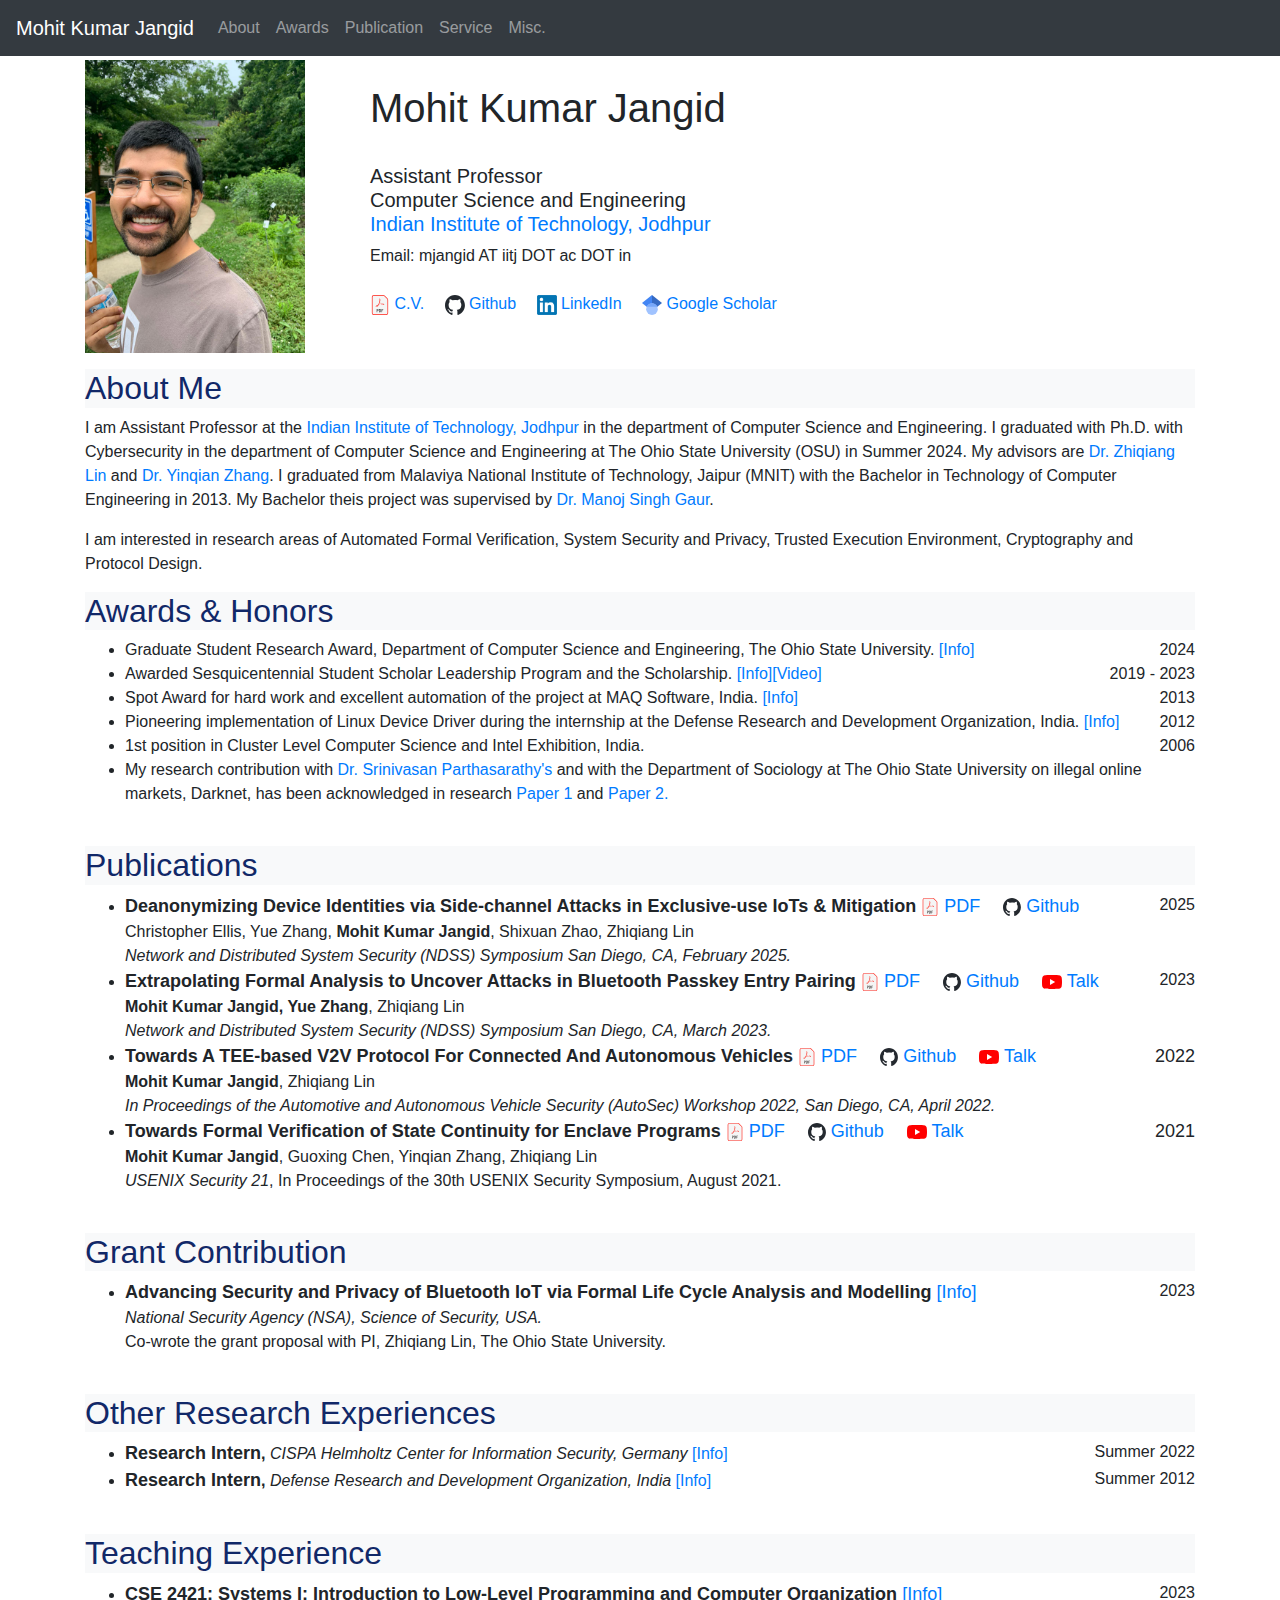
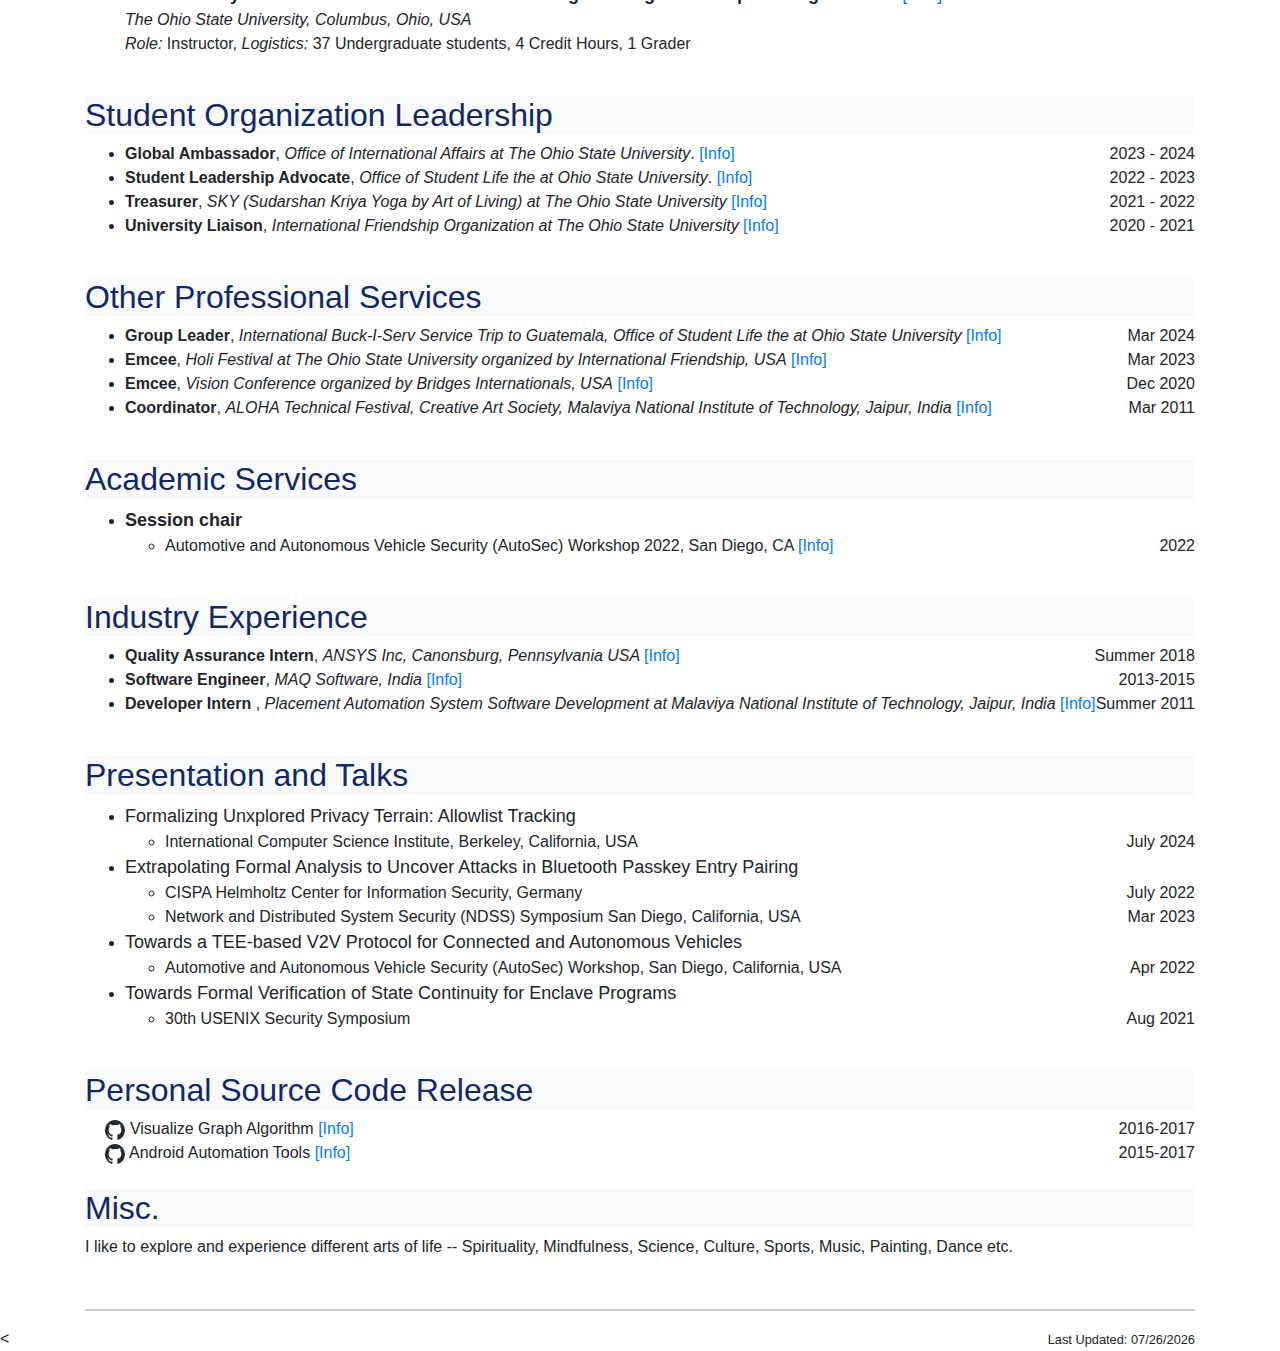
<file: index.html>
<!doctype html>
<html lang="en">
<head>
    <!-- Global site tag (gtag.js) - Google Analytics -->
    <script async src="https://www.googletagmanager.com/gtag/js?id=UA-136700422-1"></script>
    <script>
      window.dataLayer = window.dataLayer || [];
      function gtag(){dataLayer.push(arguments);}
      gtag('js', new Date());

      gtag('config', 'UA-136700422-1');
  </script>


  <meta name="viewport" content="width=device-width, initial-scale=1">
  <!-- Latest compiled and minified CSS -->
  <link rel="stylesheet" href="css/bootstrap.min.css">
  <link href="https://fonts.googleapis.com/css?family=Roboto+Mono|Asap|Signika+Negative" rel="stylesheet">
  <link rel="stylesheet" type="text/css" href="css/style.css" />
  <script src="js/jquery.min.js"></script>
  <script src="js/popper.min.js"></script>
  <script src="js/bootstrap.min.js"></script>
  <meta http-equiv="content-type" content="text/html; charset=UTF-8">
  <title>Mohit Kumar Jangid - Ohio State University</title>

</head>
<body>
    <nav class="navbar navbar-expand-sm bg-dark navbar-dark fixed-top">
      <a class="navbar-brand" href="#">Mohit Kumar Jangid</a>
      <button class="navbar-toggler" type="button" data-toggle="collapse" data-target="#collapsibleNavbar">
        <span class="navbar-toggler-icon"></span>
    </button>
    <div class="collapse navbar-collapse" id="collapsibleNavbar">
        <ul class="navbar-nav">
          <li class="nav-item">
            <a class="nav-link" href="#about">About</a>
        </li>
              <!-- <li class="nav-item">
                <a class="nav-link" href="#news">News</a>
            </li> -->
            <li class="nav-item">
                <a class="nav-link" href="#awards">Awards</a>
            </li>
            <li class="nav-item">
                <a class="nav-link" href="#pub">Publication</a>
            </li>
            <li class="nav-item">
                <a class="nav-link" href="#service">Service</a>
            </li>
              <!-- <li class="nav-item">
                <a class="nav-link" href="#work">Work</a>
            </li>  -->
            <li class="nav-item">
                <a class="nav-link" href="#misc">Misc.</a>
            </li>
        </ul>
    </div>
</nav>
<div class="container" id="wrapper">

    <div id="intro" class="row">
        <div id="photo" class="col-sm-3">
            <a href="media/photo.jpg">
                <img src="media/photo.jpg" class="img-rounded" alt="Photo" width=220>
            </a>
        </div>
        <div class="col-sm-4">
            <br>
            <h1 id="name">
                Mohit Kumar Jangid
            </h1>
            <br>
            <h5>
                Assistant Professor <br>
                <!-- SecLab<br> -->
                Computer Science and Engineering <br>
                <a href="https://iitj.ac.in/" target="_blank">Indian Institute of Technology, Jodhpur </a>
            </h5>

            <div id="contact">
                <p>
                    Email: mjangid AT iitj DOT ac DOT in

                    <br>
                    <br>
                    <img src="media/PDF_file_icon.svg" width="20" height="20"><a href="media/CV_Mohit.pdf" target="_blank"> C.V.</a>
                    <!-- <object data="media/github-mark.png" width="7%" height="7%"> </object -->



                    &emsp;<a href="https://github.com/mohitWrangler" target="_blank"><img src="media/github-mark.svg" width="20" height="20"> Github</a>
                    &emsp;<a href="https://www.linkedin.com/in/mohitwrangler/" target="_blank"><img src="media/LinkedIn_logo.png" width="20" height="20"> LinkedIn</a>
                    &emsp;<a href="https://scholar.google.com/citations?user=ClZ_3EQAAAAJ&hl=en" target="_blank"><img src="media/Google_Scholar_logo.svg" width="20" height="20"> Google Scholar</a>
                </p>
            </div>
        </div>

    </div>
    <p></p>

    <div id="content">
        <div>
            <span class="anchor" id="about"></span>
            <h2 class="bg-light h2color">About Me</h2>

            <p> I am Assistant Professor at the <a href="https://iitj.ac.in/" target="_blank">Indian Institute of Technology, Jodhpur</a> in the department of Computer Science and Engineering.  I graduated with Ph.D. with Cybersecurity in the department of Computer Science and Engineering at The Ohio State University (OSU) in Summer 2024. My advisors are <a href="https://zhiqlin.github.io/" target="_blank">Dr. Zhiqiang Lin </a> and <a href="https://yinqian.org" target="_blank">Dr. Yinqian Zhang</a>. I graduated from Malaviya National Institute of Technology, Jaipur (MNIT) with the Bachelor in Technology of Computer Engineering in 2013. My Bachelor theis project was supervised by <a href="https://www.iitjammu.ac.in/director" target="_blank">Dr. Manoj Singh Gaur</a>.
            </p>

            <p>
                I am interested in research areas of Automated Formal Verification, System Security and Privacy, Trusted Execution Environment, Cryptography and Protocol Design.
            </p>

        </div>



        <div>
            <span class="anchor" id="awards"></span>
            <h2 class="bg-light h2color">Awards & Honors</h2>
            <ul>
                <li>Graduate Student Research Award, Department of Computer Science and Engineering, The Ohio State University. <a href="https://cse.osu.edu/news/2024/04/28th-annual-cse-department-awards-reception" target="_blank">[Info]</a></i> <span style="float:right"> 2024</span></li>

                <li>Awarded Sesquicentennial Student Scholar Leadership Program and the Scholarship. <a href="https://news.osu.edu/150-students-awarded-scholarships-to-honor-ohio-state-sesquicentennial/" target="_blank">[Info]</a><a href="https://www.youtube.com/watch?v=4c1gkqBcKwQ&ab_channel=TheOhioStateUniversity " target="_blank">[Video]</a></i> <span style="float:right">2019 - 2023</span></li>

                <li>Spot Award for hard work and excellent automation of the project at MAQ Software, India. <a href="https://maqsoftware.com/" target="_blank">[Info]</a></i> <span style="float:right">2013</span></li>

                <li>Pioneering implementation of Linux Device Driver during the internship at the Defense Research and Development Organization, India. <a href="https://www.drdo.gov.in/drdo" target="_blank">[Info]</a></i> <span style="float:right">2012</span></li>

                <li>1st position in Cluster Level Computer Science and Intel Exhibition, India. <span style="float:right">2006</span></li>



                <li>My research contribution with <a href="http://web.cse.ohio-state.edu/~parthasarathy.2/" target="_blank">Dr. Srinivasan Parthasarathy's </a> and with the Department of Sociology at The Ohio State University on illegal online markets, Darknet, has been acknowledged in research <a href="https://academic.oup.com/ser/advance-article/doi/10.1093/ser/mwab027/6322935" target="_blank">Paper 1</a> and <a href="https://www.journals.uchicago.edu/doi/abs/10.1086/718197" target="_blank">Paper 2.</a></i> <span style="float:right"></span></li>


            </ul>
        </div>
</br>
        <div>
            <span class="anchor" id="pub"></span>
            <h2 class="bg-light  h2color">Publications</h2>
            <ul>

             <li>
                    <font size="4"><b> Deanonymizing Device Identities via Side-channel Attacks in Exclusive-use IoTs & Mitigation</b>
                        <a class="text-important" href="media/NDSS25-IDBleed.pdf" target="_blank"><img src="media/PDF_file_icon.svg" width="18" height="18"> PDF&emsp;</a>
                        <a class="text-important" href="https://github.com/OSUSecLab/AnonymizationLayer" target="_blank"><img src="media/github-mark.svg" width="18" height="18"> Github&emsp;</a>

                    </font><span style="float:right"> 2025</span>
                    <br>Christopher Ellis, Yue Zhang, <b>Mohit Kumar Jangid</b>, Shixuan Zhao, Zhiqiang Lin
                    <br><i>Network and Distributed System Security (NDSS) Symposium San Diego, CA, February 2025.</a></i>
                </li>

                <li>
                    <font size="4"><b> Extrapolating Formal Analysis to Uncover Attacks in Bluetooth Passkey Entry Pairing</b>
                        <a class="text-important" href="media/BTFormal.pdf" target="_blank"><img src="media/PDF_file_icon.svg" width="18" height="18"> PDF&emsp;</a>
                        <a class="text-important" href="https://github.com/OSUSecLab/bluetooth-pairing-formal-verification" target="_blank"><img src="media/github-mark.svg" width="18" height="18"> Github&emsp;</a>
                        <a class="text-important" href="https://www.youtube.com/watch?app=desktop&v=6Av_xKkOu6g&ab_channel=NDSSSymposium" target="_blank"><img src="media/youtube.svg" width="20" height="20"> Talk&emsp;</a>
                    </font><span style="float:right"> 2023</span>
                    <br><b>Mohit Kumar Jangid, Yue Zhang</b>, Zhiqiang Lin
                    <br><i>Network and Distributed System Security (NDSS) Symposium San Diego, CA, March 2023.</a></i>
                </li>

                <li>
                    <font size="4"><b> Towards A TEE-based V2V Protocol For Connected And Autonomous Vehicles</b>
                        <a class="text-important" href="media/AutoSec2022.pdf" target="_blank"><img src="media/PDF_file_icon.svg" width="18" height="18"> PDF&emsp;</a>
                        <a class="text-important" href="https://github.com/OSUSecLab/v2v-sgx-prelim" target="_blank"><img src="media/github-mark.svg" width="18" height="18"> Github&emsp;</a>
                        <a class="text-important" href="https://www.youtube.com/watch?v=K7hqRty_iBc&ab_channel=NDSSSymposium" target="_blank"><img src="media/youtube.svg" width="20" height="20"> Talk&emsp;</a>
                        <span style="float:right"> 2022</span>
                    </font>
                    <br><b>Mohit Kumar Jangid</b>, Zhiqiang Lin
                    <br><i>In Proceedings of the Automotive and Autonomous Vehicle Security (AutoSec) Workshop 2022, San Diego, CA, April 2022.</a></i>
                </li>

                <li>
                    <font size="4"><b>Towards Formal Verification of State Continuity for Enclave Programs</b>
                        <a class="text-important" href="https://www.usenix.org/system/files/sec21-jangid.pdf" target="_blank"><img src="media/PDF_file_icon.svg" width="18" height="18"> PDF&emsp;</a>
                        <a class="text-important" href="https://github.com/OSUSecLab/SGX-Enclave-Formal-Verification" target="_blank"><img src="media/github-mark.svg" width="18" height="18"> Github&emsp;</a>
                        <a class="text-important" href="https://www.youtube.com/watch?v=YG-KrGRqNwA&ab_channel=USENIX" target="_blank"><img src="media/youtube.svg" width="20" height="20"> Talk&emsp;</a>
                        <span style="float:right"> 2021</span>
                    </font>
                    <br><b>Mohit Kumar Jangid</b>, Guoxing Chen, Yinqian Zhang, Zhiqiang Lin
                    <br><i>USENIX Security 21</i>, In Proceedings of the 30th USENIX Security Symposium, August 2021.
                </li>

                <br>


            </ul>
        </div>

        <div>
            <span class="anchor" id="pub"></span>
            <h2 class="bg-light  h2color">Grant Contribution</h2>
            <ul>

                <li>
                    <font size="4"><b>Advancing Security and Privacy of Bluetooth IoT via Formal Life Cycle Analysis and Modelling</b>
                        <a class="text-important" href="https://www.sos-vo.org/" target="_blank">[Info]</a>
                    </font> <span style="float:right"> 2023</span>
                    <br><i>National Security Agency (NSA), Science of Security, USA.</i>
                    <br>Co-wrote the grant proposal with PI, Zhiqiang Lin, The Ohio State University.
                </li>





            </ul>
        </div>
</br>
        <div>
            <span class="anchor" id="pub"></span>
            <h2 class="bg-light  h2color">Other Research Experiences</h2>
            <ul>


                <li>
                    <font size="4"><b> Research Intern</font>, </b> <i> CISPA Helmholtz Center for Information Security, Germany </i><a href="https://cispa.de/en" target="_blank">[Info]</a> <span style="float:right"> Summer 2022</span>

                    <!-- <ul>
                     <li>Investigated the internal mechanics of the Tamarin-Prover and developed ideas to improve the formal
                        technique.  </li>
                    </ul> -->

                </li>
                <li>
                    <font size="4"><b> Research Intern</font>, </b> <i> Defense Research and Development Organization, India </i> <a href="https://www.drdo.gov.in/drdo" target="_blank">[Info]</a><span style="float:right"> Summer 2012</span>

                    <!-- <ul>
                        <li>Developed Linux device driver and an application program to configure, monitor, and analyze the 4-channel 1553B <br>
                        Military Standard PCI (65569i) card..  </li>
                    </ul> -->

                </li>




            </ul>
        </div>
</br>
        <div>
            <span class="anchor" id="pub"></span>
            <h2 class="bg-light  h2color">Teaching Experience</h2>
            <ul>

                <li>
                    <font size="4"><b>CSE 2421: Systems I: Introduction to Low-Level Programming and Computer Organization</b>
                        <a class="text-important" href="https://physics.osu.edu/courses/cse-2421" target="_blank">[Info]</a>
                    </font> <span style="float:right"> 2023</span>
                    <br><i>The Ohio State University, Columbus, Ohio, USA</i>
                    <br><i>Role:</i> Instructor, <i>Logistics:</i> 37 Undergraduate students, 4 Credit Hours, 1 Grader
                </li>


            </ul>
        </div>
</br>
        <div>
            <span class="anchor" id="service"></span>
            <h2 class="bg-light h2color">Student Organization Leadership</h2>
            <h5>   </h5>
            <ul>


                <li><b>Global Ambassador</b>, <i> Office of International Affairs at The Ohio State University</i>. <a class="text-important" href="https://oia.osu.edu/get-involved/student-leadership-positions/global-ambassadors/" target="_blank">[Info]</a> <span style="float:right">2023 - 2024</span></li>

                <li><b>Student Leadership Advocate</b>, <i> Office of Student Life the at Ohio State University</i>. <a class="text-important" href="https://activities.osu.edu/involvement/leadership_development/sla/" target="_blank">[Info]</a> <span style="float:right">2022 - 2023</span></li>


                <li><b>Treasurer</b>, <i>SKY (Sudarshan Kriya Yoga by Art of Living) at The Ohio State University</i> <a class="text-important" href="https://www.skyosu.org/" target="_blank">[Info]</a><span style="float:right">2021 - 2022</span></li>

                <li><b>University Liaison</b>,  <i>International Friendship Organization at The Ohio State University</i> <a class="text-important" href="https://activities.osu.edu/involvement/student_organizations/find_a_student_org/?i=8cf4262a-9b55-4b30-aa4f-b1620924d645&l=I&c=Columbus&page=2" target="_blank">[Info]</a><span style="float:right">2020 - 2021</span></li>




            </ul>
        </div>

</br>
        <div>
            <span class="anchor" id="service"></span>
            <h2 class="bg-light h2color">Other Professional Services</h2>
            <h5>   </h5>
            <ul>


                <li><b>Group Leader</b>, <i>International Buck-I-Serv Service Trip to Guatemala, Office of Student Life the at Ohio State University</i> <a class="text-important" href="https://lead.osu.edu/community-engagement/buck-i-serv" target="_blank">[Info]</a><span style="float:right">Mar 2024</span></li>

                <li><b>Emcee</b>, <i>Holi Festival at The Ohio State University organized by International Friendship, USA</i> <a class="text-important" href="https://columbus.ifipartners.org/home/" target="_blank">[Info]</a><span style="float:right">Mar 2023</span></li>

                <li><b>Emcee</b>, <i>Vision Conference organized by Bridges Internationals, USA</i> <a class="text-important" href="https://www.visionconf.com/" target="_blank">[Info]</a><span style="float:right">Dec 2020</span></li>

                <li><b>Coordinator</b>,  <i>ALOHA Technical Festival, Creative Art Society, Malaviya National Institute of Technology, Jaipur, India</i> <a class="text-important" href="https://mnit.ac.in/cacs/" target="_blank">[Info]</a><span style="float:right">Mar 2011</span></li>

            </ul>
        </div>
</br>

        <div>
            <span class="anchor" id="pub"></span>
            <h2 class="bg-light  h2color">Academic Services</h2>
            <ul>




                <li>
                    <font size="4"><b> Session chair</b>
                    </font>
                    <ul>
                       <li> Automotive and Autonomous Vehicle Security (AutoSec) Workshop 2022, San Diego, CA <a class="text-important" href="https://www.ndss-symposium.org/ndss-program/autosec-2022/" target="_blank">[Info]</a> <span style="float:right"> 2022</span> </li>
                   </ul>

               </li>

               <!-- <li>
                <font size="4"><b> External Reviewer</b>
                </font>
                <ul>

                    <li> IEEE Symposium on Security and Privacy, <span style="float:right"> 2024, 2019 </span>span> </li>
                    <li> Annual Computer Security Applications Conference (ACSAC), <span style="float:right"> 2024 </span>span> </li>
                    <li> IEEE Transactions on Dependable and Secure Computing, <span style="float:right"> 2023 </span>span> </li>
                    <li> Network and Distributed System Security (NDSS), <span style="float:right"> 2023 </span>span> </li>
                    <li> IEEE Transactions on Intelligent Transportation Systems, <span style="float:right"> 2022 </span>span> </li>
                    <li> European Symposium on Research in Computer Security (ESORICS), <span style="float:right"> 2022 </span>span> </li>
                    <li> Automotive and Autonomous Vehicle Security (AutoSec), <span style="float:right"> 2022 </span>span> </li>
                    <li> Detection of Intrusions and Malware, and Vulnerability Assessment (DIMVA), <span style="float:right"> 2019 </span>span> </li>
                    <li> IEEE/ACM International Conference on Automated Software Engineering, <span style="float:right"> 2019</span>span> </li>
                    <li> ACM Digital Threats: Research and Practice, <span style="float:right"> 2019</span>span> </li>


                </ul>                    -->
            </div>
</br>
             <div>
            <span class="anchor" id="service"></span>
            <h2 class="bg-light h2color">Industry Experience</h2>
            <h5>   </h5>
            <ul>


                <li><b>Quality Assurance Intern</b>, <i>ANSYS Inc, Canonsburg, Pennsylvania USA
</i> <a class="text-important" href="https://www.ansys.com/" target="_blank">[Info]</a><span style="float:right">Summer 2018</span></li>

                <li><b>Software Engineer</b>, <i>MAQ Software, India</i> <a class="text-important" href="https://maqsoftware.com/" target="_blank">[Info]</a><span style="float:right">2013-2015 </span></li>

                  <li><b> Developer Intern </b>, <i> Placement Automation System Software Development at Malaviya National
Institute of Technology, Jaipur, India</i> <a href="https://mnit.ac.in/placement/" target="_blank">[Info]</a><span style="float:right"> Summer 2011</span></li>

            </ul>
        </div>
</br>
            <div>
                <span class="anchor" id="pub"></span>
                <h2 class="bg-light  h2color">Presentation and Talks</h2>
                <ul>


               <li>
                <font size="4">Formalizing Unxplored Privacy Terrain: Allowlist Tracking
                </font>
                <ul>
                   <li> International Computer Science Institute, Berkeley, California, USA <span style="float:right"> July 2024</span> </li>
               </ul></li>


                    <li>
                        <font size="4">Extrapolating Formal Analysis to Uncover Attacks in Bluetooth Passkey Entry Pairing
                        </font>
                        <ul>
                           <li> CISPA Helmholtz Center for Information Security, Germany <span style="float:right">July 2022</span> </li>
                           <li> Network and Distributed System Security (NDSS) Symposium San Diego, California, USA <span style="float:right">Mar 2023</span> </li>
                       </ul>

                   </li>

                   <li>
                    <font size="4">Towards a TEE-based V2V Protocol for Connected and Autonomous Vehicles
                    </font>
                    <ul>
                       <li> Automotive and Autonomous Vehicle Security (AutoSec) Workshop, San Diego, California, USA <span style="float:right">Apr 2022</span> </li>
                   </ul>

               </li>


               <li>
                <font size="4">Towards Formal Verification of State Continuity for Enclave Programs
                </font>
                <ul>
                   <li> 30th USENIX Security Symposium <span style="float:right"> Aug 2021</span> </li>
               </ul></li>



       </div>
</br>
       <div>
        <span class="anchor" id="pub"></span>
        <h2 class="bg-light  h2color">Personal Source Code Release</h2>




                   &ensp;&ensp;    <img src="media/github-mark.svg" width="20" height="20"> Visualize Graph Algorithm <a class="text-important" href="http://github.com/mohitWrangler/visGraphAlgo" target="_blank">[Info]</a> <span style="float:right"> 2016-2017</span>

                   </br>
                       &ensp;&ensp; <img src="media/github-mark.svg" width="20" height="20">  Android Automation Tools <a class="text-important" href="https://github.com/mohitWrangler/androidAutomationTools" target="_blank">[Info]</a> <span style="float:right"> 2015-2017</span>




</div>
</br>



<div>
    <span class="anchor" id="misc"></span>
    <h2 class="bg-light h2color">Misc.</h2>
    I like to explore and experience different arts of life -- Spirituality, Mindfulness, Science, Culture, Sports, Music, Painting, Dance etc.

    <br>
    <p class="bottom"></p>
</div>
<footer>
    <span id="updated" style="float:right"></span>
    <script>
        var d = document.lastModified.split(" ")[0];
        document.getElementById("updated").innerHTML = "<small>Last Updated: " + d + "</small>";
    </script>
</footer>

</div>
</div>
<
</file>
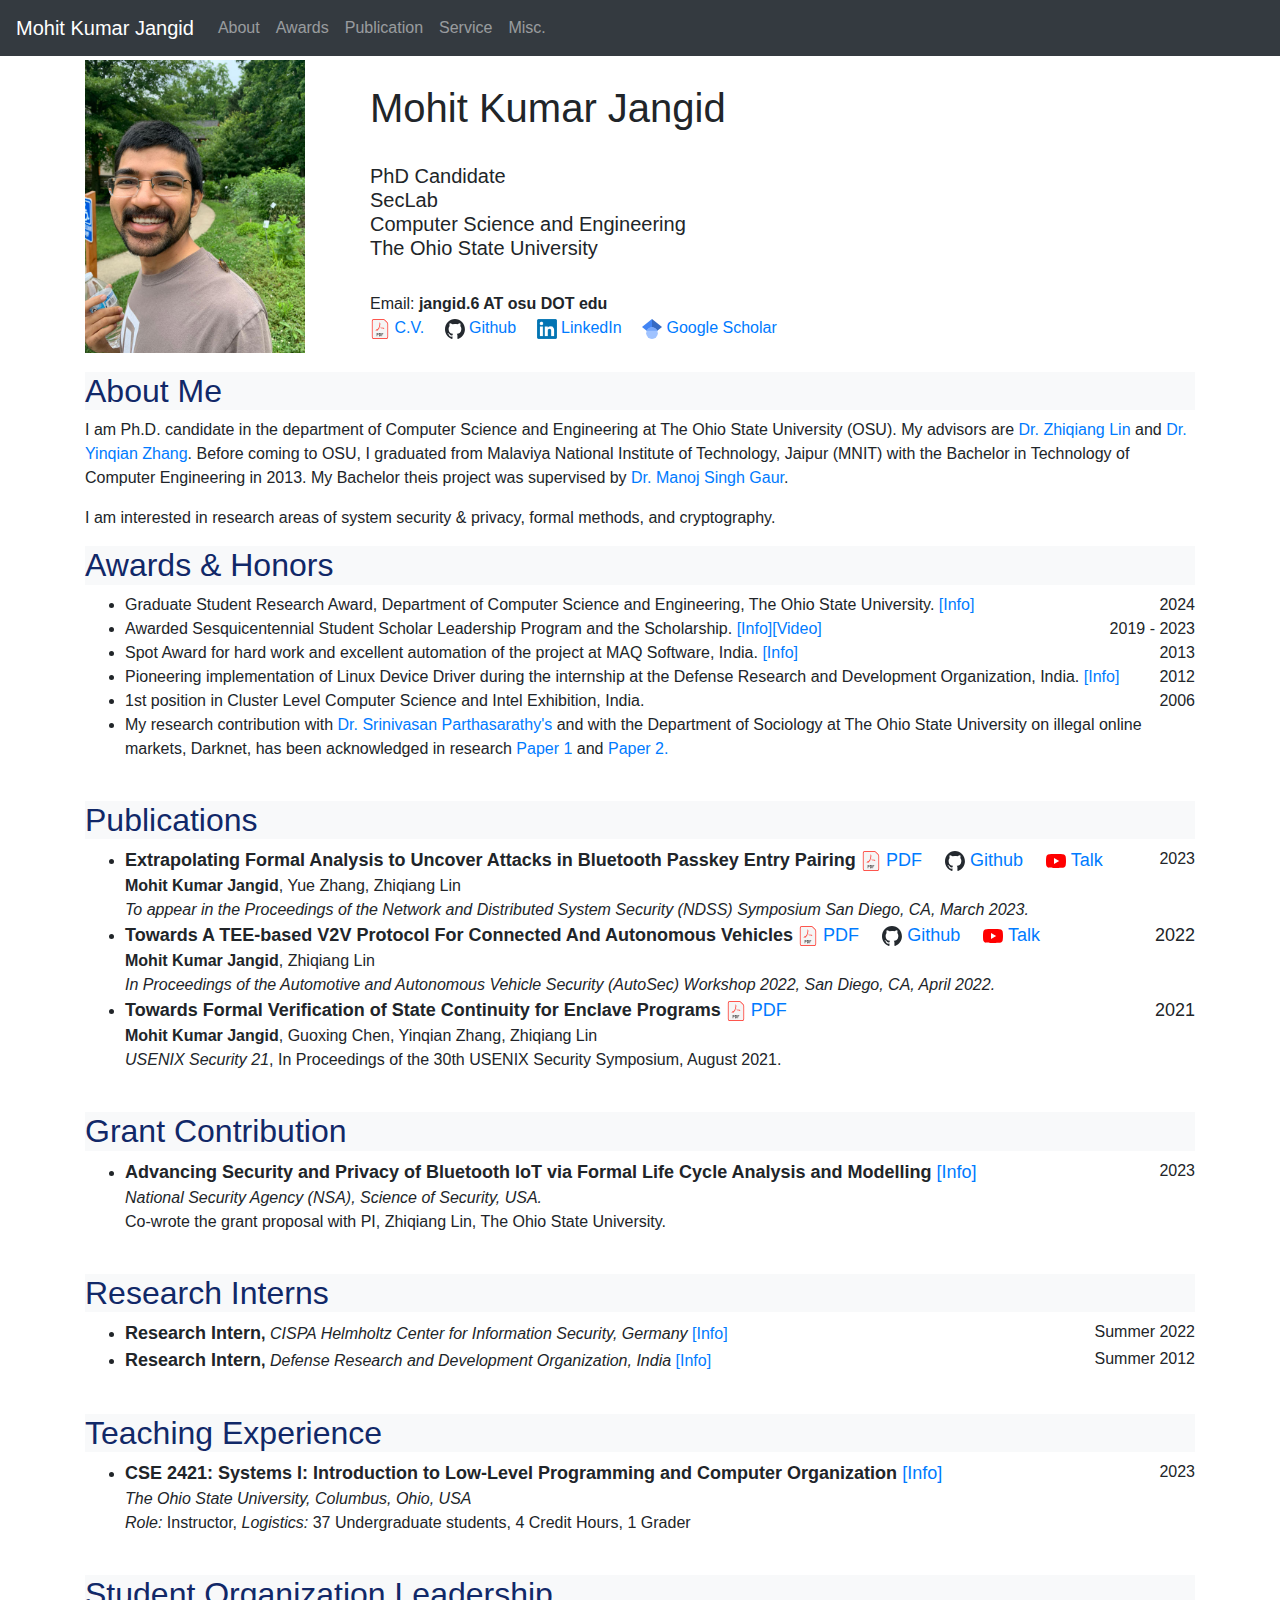
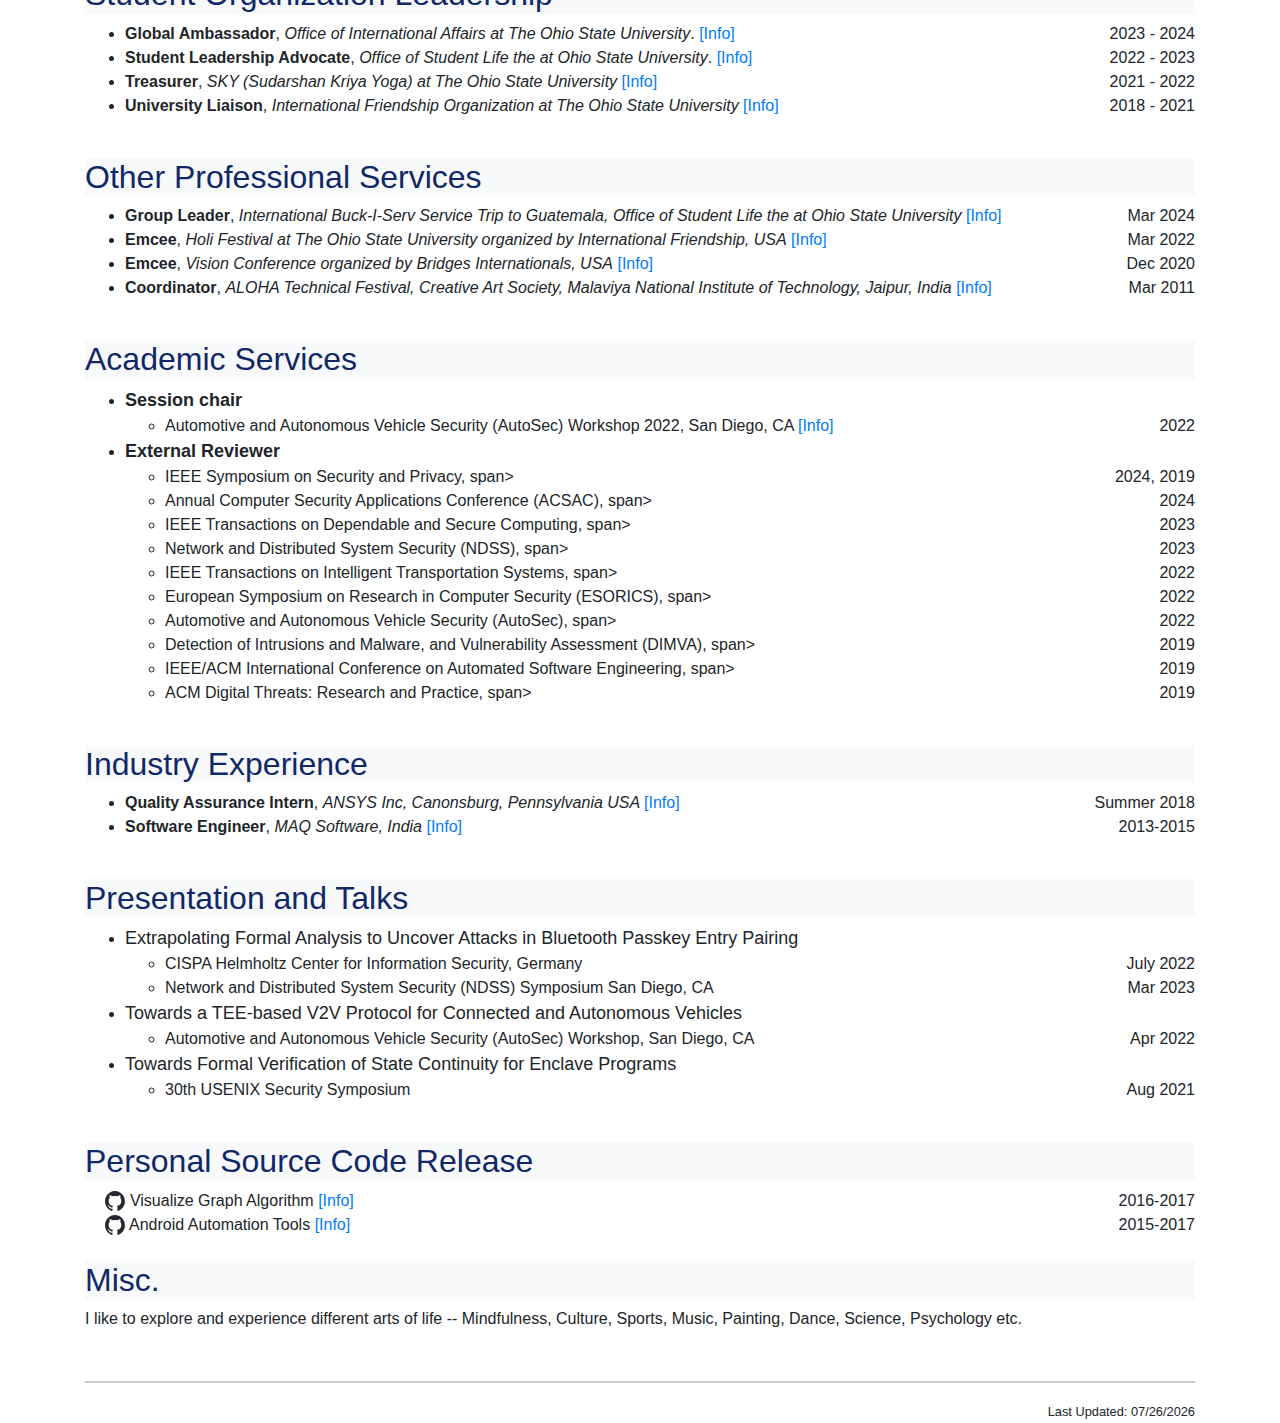
<file: index (conflicted).html>
<!doctype html>
<html lang="en">
<head>
    <!-- Global site tag (gtag.js) - Google Analytics -->
    <script async src="https://www.googletagmanager.com/gtag/js?id=UA-136700422-1"></script>
    <script>
      window.dataLayer = window.dataLayer || [];
      function gtag(){dataLayer.push(arguments);}
      gtag('js', new Date());

      gtag('config', 'UA-136700422-1');
  </script>


  <meta name="viewport" content="width=device-width, initial-scale=1">
  <!-- Latest compiled and minified CSS -->
  <link rel="stylesheet" href="css/bootstrap.min.css">
  <link href="https://fonts.googleapis.com/css?family=Roboto+Mono|Asap|Signika+Negative" rel="stylesheet">
  <link rel="stylesheet" type="text/css" href="css/style.css" />
  <script src="js/jquery.min.js"></script>
  <script src="js/popper.min.js"></script>
  <script src="js/bootstrap.min.js"></script>
  <meta http-equiv="content-type" content="text/html; charset=UTF-8">
  <title>Mohit Kumar Jangid - Ohio State University</title>

</head>
<body>
    <nav class="navbar navbar-expand-sm bg-dark navbar-dark fixed-top">
      <a class="navbar-brand" href="#">Mohit Kumar Jangid</a>
      <button class="navbar-toggler" type="button" data-toggle="collapse" data-target="#collapsibleNavbar">
        <span class="navbar-toggler-icon"></span>
    </button>
    <div class="collapse navbar-collapse" id="collapsibleNavbar">
        <ul class="navbar-nav">
          <li class="nav-item">
            <a class="nav-link" href="#about">About</a>
        </li>
              <!-- <li class="nav-item">
                <a class="nav-link" href="#news">News</a>
            </li> --> 
            <li class="nav-item">
                <a class="nav-link" href="#awards">Awards</a>
            </li> 
            <li class="nav-item">
                <a class="nav-link" href="#pub">Publication</a>
            </li>
            <li class="nav-item">
                <a class="nav-link" href="#service">Service</a>
            </li> 
              <!-- <li class="nav-item">
                <a class="nav-link" href="#work">Work</a>
            </li>  -->
            <li class="nav-item">
                <a class="nav-link" href="#misc">Misc.</a>
            </li>    
        </ul>
    </div>  
</nav>
<div class="container" id="wrapper">

    <div id="intro" class="row">
        <div id="photo" class="col-sm-3">
            <a href="media/photo.jpg">
                <img src="media/photo.jpg" class="img-rounded" alt="Photo" width=220>
            </a>
        </div>
        <div class="col-sm-4">
            <br>
            <h1 id="name">
                Mohit Kumar Jangid 
            </h1>
            <br>
            <h5>
                PhD Candidate <br>
                SecLab<br>
                Computer Science and Engineering <br>
                The Ohio State University 
            </h5>
            <br>
            <div id="contact">
                <p>
                    <!-- Office: <b>439 Baker Systems</b><br> -->
                    Email: <b>jangid.6 AT osu DOT edu</b>
                    <br>
                    <img src="media/PDF_file_icon.svg" width="20" height="20"><a href="media/CV_Jangid.pdf" target="_blank"> C.V.</a>
                    <!-- <object data="media/github-mark.png" width="7%" height="7%"> </object -->
                    
                        

                    &emsp;<a href="https://github.com/mohitWrangler" target="_blank"><img src="media/github-mark.svg" width="20" height="20"> Github</a>
                    &emsp;<a href="https://www.linkedin.com/in/mohitwrangler/" target="_blank"><img src="media/LinkedIn_logo.png" width="20" height="20"> LinkedIn</a>
                    &emsp;<a href="https://scholar.google.com/citations?user=ClZ_3EQAAAAJ&hl=en" target="_blank"><img src="media/Google_Scholar_logo.svg" width="20" height="20"> Google Scholar</a>
                </p>
            </div>
        </div>

    </div>
    <p></p>

    <div id="content">
        <div>
            <span class="anchor" id="about"></span>
            <h2 class="bg-light h2color">About Me</h2>

            <p> I am Ph.D. candidate in the department of Computer Science and Engineering at The Ohio State University (OSU). My advisors are <a href="https://web.cse.ohio-state.edu/~lin.3021/" target="_blank">Dr. Zhiqiang Lin </a> and <a href="https://yinqian.org" target="_blank">Dr. Yinqian Zhang</a>. Before coming to OSU, I graduated from Malaviya National Institute of Technology, Jaipur (MNIT) with the Bachelor in Technology of Computer Engineering in 2013. My Bachelor theis project was supervised by <a href="https://www.iitjammu.ac.in/director" target="_blank">Dr. Manoj Singh Gaur</a>.   
            </p>

            <p>
                I am interested in research areas of system security & privacy, formal methods, and cryptography. 
            </p>

        </div>



        <div>
            <span class="anchor" id="awards"></span>
            <h2 class="bg-light h2color">Awards & Honors</h2>
            <ul>
                <li>Graduate Student Research Award, Department of Computer Science and Engineering, The Ohio State University. <a href="https://cse.osu.edu/news/2024/04/28th-annual-cse-department-awards-reception" target="_blank">[Info]</a></i> <span style="float:right"> 2024</span></li>

                <li>Awarded Sesquicentennial Student Scholar Leadership Program and the Scholarship. <a href="https://news.osu.edu/150-students-awarded-scholarships-to-honor-ohio-state-sesquicentennial/" target="_blank">[Info]</a><a href="https://www.youtube.com/watch?v=4c1gkqBcKwQ&ab_channel=TheOhioStateUniversity " target="_blank">[Video]</a></i> <span style="float:right">2019 - 2023</span></li>

                <li>Spot Award for hard work and excellent automation of the project at MAQ Software, India. <a href="https://maqsoftware.com/" target="_blank">[Info]</a></i> <span style="float:right">2013</span></li>

                <li>Pioneering implementation of Linux Device Driver during the internship at the Defense Research and Development Organization, India. <a href="https://www.drdo.gov.in/drdo" target="_blank">[Info]</a></i> <span style="float:right">2012</span></li>

                <li>1st position in Cluster Level Computer Science and Intel Exhibition, India. <span style="float:right">2006</span></li>








                <li>My research contribution with <a href="http://web.cse.ohio-state.edu/~parthasarathy.2/" target="_blank">Dr. Srinivasan Parthasarathy's </a> and with the Department of Sociology at The Ohio State University on illegal online markets, Darknet, has been acknowledged in research <a href="https://academic.oup.com/ser/advance-article/doi/10.1093/ser/mwab027/6322935" target="_blank">Paper 1</a> and <a href="https://www.journals.uchicago.edu/doi/abs/10.1086/718197" target="_blank">Paper 2.</a></i> <span style="float:right"></span></li>


            </ul>
        </div>
</br>
        <div>
            <span class="anchor" id="pub"></span>
            <h2 class="bg-light  h2color">Publications</h2>
            <ul>

                <li>
                    <font size="4"><b> Extrapolating Formal Analysis to Uncover Attacks in Bluetooth Passkey Entry Pairing</b> 
                        <a class="text-important" href="media/BTFormal.pdf" target="_blank"><img src="media/PDF_file_icon.svg" width="20" height="20"> PDF&emsp;</a> 
                        <a class="text-important" href="https://github.com/OSUSecLab/bluetooth-pairing-formal-verification" target="_blank"><img src="media/github-mark.svg" width="20" height="20"> Github&emsp;</a>
                        <a class="text-important" href="https://www.youtube.com/watch?app=desktop&v=6Av_xKkOu6g&ab_channel=NDSSSymposium" target="_blank"><img src="media/youtube.svg" width="20" height="20"> Talk&emsp;</a>
                    </font><span style="float:right"> 2023</span>
                    <br><b>Mohit Kumar Jangid</b>, Yue Zhang, Zhiqiang Lin
                    <br><i>To appear in the Proceedings of the Network and Distributed System Security (NDSS) Symposium San Diego, CA, March 2023.</a></i>
                </li>

                <li>
                    <font size="4"><b> Towards A TEE-based V2V Protocol For Connected And Autonomous Vehicles</b> 
                        <a class="text-important" href="media/AutoSec2022.pdf" target="_blank"><img src="media/PDF_file_icon.svg" width="20" height="20"> PDF&emsp;</a> 
                        <a class="text-important" href="https://github.com/OSUSecLab/v2v-sgx-prelim" target="_blank"><img src="media/github-mark.svg" width="20" height="20"> Github&emsp;</a>
                        <a class="text-important" href="https://www.youtube.com/watch?v=K7hqRty_iBc&ab_channel=NDSSSymposium" target="_blank"><img src="media/youtube.svg" width="20" height="20"> Talk&emsp;</a>
                        <span style="float:right"> 2022</span>
                    </font>
                    <br><b>Mohit Kumar Jangid</b>, Zhiqiang Lin
                    <br><i>In Proceedings of the Automotive and Autonomous Vehicle Security (AutoSec) Workshop 2022, San Diego, CA, April 2022.</a></i>
                </li>

                <li>
                    <font size="4"><b>Towards Formal Verification of State Continuity for Enclave Programs</b> 
                        <a class="text-important" href="https://www.usenix.org/system/files/sec21-jangid.pdf" target="_blank"><img src="media/PDF_file_icon.svg" width="20" height="20"> PDF&emsp;</a> 
                        <a class="text-important" href="https://github.com/OSUSecLab/SGX-Enclave-Formal-Verification" target="_blank"></a> 
                        <span style="float:right"> 2021</span>
                    </font>
                    <br><b>Mohit Kumar Jangid</b>, Guoxing Chen, Yinqian Zhang, Zhiqiang Lin
                    <br><i>USENIX Security 21</i>, In Proceedings of the 30th USENIX Security Symposium, August 2021.
                </li>

                <br>


            </ul>                   
        </div>

        <div>
            <span class="anchor" id="pub"></span>
            <h2 class="bg-light  h2color">Grant Contribution</h2>
            <ul>

                <li>
                    <font size="4"><b>Advancing Security and Privacy of Bluetooth IoT via Formal Life Cycle Analysis and Modelling</b> 
                        <a class="text-important" href="https://www.sos-vo.org/" target="_blank">[Info]</a> 
                    </font> <span style="float:right"> 2023</span>
                    <br><i>National Security Agency (NSA), Science of Security, USA.</i>
                    <br>Co-wrote the grant proposal with PI, Zhiqiang Lin, The Ohio State University.
                </li>


     


            </ul>                   
        </div>
</br>
        <div>
            <span class="anchor" id="pub"></span>
            <h2 class="bg-light  h2color">Research Interns</h2>
            <ul>


                <li>
                    <font size="4"><b> Research Intern</font>, </b> <i> CISPA Helmholtz Center for Information Security, Germany </i><a href="https://cispa.de/en" target="_blank">[Info]</a> <span style="float:right"> Summer 2022</span>
                    
                    <!-- <ul>
                     <li>Investigated the internal mechanics of the Tamarin-Prover and developed ideas to improve the formal
                        technique.  </li>
                    </ul> -->

                </li>
                <li>
                    <font size="4"><b> Research Intern</font>, </b> <i> Defense Research and Development Organization, India </i> <a href="https://www.drdo.gov.in/drdo" target="_blank">[Info]</a><span style="float:right"> Summer 2012</span>
                    
                    <!-- <ul>
                        <li>Developed Linux device driver and an application program to configure, monitor, and analyze the 4-channel 1553B <br>
                        Military Standard PCI (65569i) card..  </li>
                    </ul> -->

                </li>


            </ul>                   
        </div>
</br>
        <div>
            <span class="anchor" id="pub"></span>
            <h2 class="bg-light  h2color">Teaching Experience</h2>
            <ul>

                <li>
                    <font size="4"><b>CSE 2421: Systems I: Introduction to Low-Level Programming and Computer Organization</b> 
                        <a class="text-important" href="https://physics.osu.edu/courses/cse-2421" target="_blank">[Info]</a>    
                    </font> <span style="float:right"> 2023</span>
                    <br><i>The Ohio State University, Columbus, Ohio, USA</i>
                    <br><i>Role:</i> Instructor, <i>Logistics:</i> 37 Undergraduate students, 4 Credit Hours, 1 Grader
                </li>


            </ul>                   
        </div>
</br>
        <div>
            <span class="anchor" id="service"></span>   
            <h2 class="bg-light h2color">Student Organization Leadership</h2>
            <h5>   </h5>
            <ul>


                <li><b>Global Ambassador</b>, <i> Office of International Affairs at The Ohio State University</i>. <a class="text-important" href="https://oia.osu.edu/get-involved/student-leadership-positions/global-ambassadors/" target="_blank">[Info]</a> <span style="float:right">2023 - 2024</span></li>

                <li><b>Student Leadership Advocate</b>, <i> Office of Student Life the at Ohio State University</i>. <a class="text-important" href="https://activities.osu.edu/involvement/leadership_development/sla/" target="_blank">[Info]</a> <span style="float:right">2022 - 2023</span></li>


                <li><b>Treasurer</b>, <i>SKY (Sudarshan Kriya Yoga) at The Ohio State University</i> <a class="text-important" href="https://www.skyosu.org/" target="_blank">[Info]</a><span style="float:right">2021 - 2022</span></li>
                
                <li><b>University Liaison</b>,  <i>International Friendship Organization at The Ohio State University</i> <a class="text-important" href="https://activities.osu.edu/involvement/student_organizations/find_a_student_org/?i=8cf4262a-9b55-4b30-aa4f-b1620924d645&l=I&c=Columbus&page=2" target="_blank">[Info]</a><span style="float:right">2018 - 2021</span></li>




            </ul>                   
        </div>

</br>
        <div>
            <span class="anchor" id="service"></span>   
            <h2 class="bg-light h2color">Other Professional Services</h2>
            <h5>   </h5>
            <ul>


                <li><b>Group Leader</b>, <i>International Buck-I-Serv Service Trip to Guatemala, Office of Student Life the at Ohio State University</i> <a class="text-important" href="https://lead.osu.edu/community-engagement/buck-i-serv" target="_blank">[Info]</a><span style="float:right">Mar 2024</span></li>

                <li><b>Emcee</b>, <i>Holi Festival at The Ohio State University organized by International Friendship, USA</i> <a class="text-important" href="https://columbus.ifipartners.org/home/" target="_blank">[Info]</a><span style="float:right">Mar 2022</span></li>



                <li><b>Emcee</b>, <i>Vision Conference organized by Bridges Internationals, USA</i> <a class="text-important" href="https://www.visionconf.com/" target="_blank">[Info]</a><span style="float:right">Dec 2020</span></li>

                <li><b>Coordinator</b>,  <i>ALOHA Technical Festival, Creative Art Society, Malaviya National Institute of Technology, Jaipur, India</i> <a class="text-important" href="https://mnit.ac.in/cacs/" target="_blank">[Info]</a><span style="float:right">Mar 2011</span></li>

            </ul>                   
        </div>
</br>

        <div>
            <span class="anchor" id="pub"></span>
            <h2 class="bg-light  h2color">Academic Services</h2>
            <ul>




                <li>
                    <font size="4"><b> Session chair</b> 
                    </font>
                    <ul>
                       <li> Automotive and Autonomous Vehicle Security (AutoSec) Workshop 2022, San Diego, CA <a class="text-important" href="https://www.ndss-symposium.org/ndss-program/autosec-2022/" target="_blank">[Info]</a> <span style="float:right"> 2022</span> </li>
                   </ul>

               </li>

               <li>
                <font size="4"><b> External Reviewer</b> 
                </font>
                <ul>

                    <li> IEEE Symposium on Security and Privacy, <span style="float:right"> 2024, 2019 </span>span> </li>
                    <li> Annual Computer Security Applications Conference (ACSAC), <span style="float:right"> 2024 </span>span> </li>
                    <li> IEEE Transactions on Dependable and Secure Computing, <span style="float:right"> 2023 </span>span> </li>
                    <li> Network and Distributed System Security (NDSS), <span style="float:right"> 2023 </span>span> </li>
                    <li> IEEE Transactions on Intelligent Transportation Systems, <span style="float:right"> 2022 </span>span> </li>
                    <li> European Symposium on Research in Computer Security (ESORICS), <span style="float:right"> 2022 </span>span> </li>
                    <li> Automotive and Autonomous Vehicle Security (AutoSec), <span style="float:right"> 2022 </span>span> </li>
                    <li> Detection of Intrusions and Malware, and Vulnerability Assessment (DIMVA), <span style="float:right"> 2019 </span>span> </li>
                    <li> IEEE/ACM International Conference on Automated Software Engineering, <span style="float:right"> 2019</span>span> </li>
                    <li> ACM Digital Threats: Research and Practice, <span style="float:right"> 2019</span>span> </li>


                </ul>                   
            </div>
</br>
             <div>
            <span class="anchor" id="service"></span>   
            <h2 class="bg-light h2color">Industry Experience</h2>
            <h5>   </h5>
            <ul>


                <li><b>Quality Assurance Intern</b>, <i>ANSYS Inc, Canonsburg, Pennsylvania USA
</i> <a class="text-important" href="https://www.ansys.com/" target="_blank">[Info]</a><span style="float:right">Summer 2018</span></li>

                <li><b>Software Engineer</b>, <i>MAQ Software, India</i> <a class="text-important" href="https://maqsoftware.com/" target="_blank">[Info]</a><span style="float:right">2013-2015 </span></li>

            </ul>                   
        </div>
</br>
            <div>
                <span class="anchor" id="pub"></span>
                <h2 class="bg-light  h2color">Presentation and Talks</h2>
                <ul>




                    <li>
                        <font size="4">Extrapolating Formal Analysis to Uncover Attacks in Bluetooth Passkey Entry Pairing
                        </font>
                        <ul>
                           <li> CISPA Helmholtz Center for Information Security, Germany <span style="float:right">July 2022</span> </li>
                           <li> Network and Distributed System Security (NDSS) Symposium San Diego, CA <span style="float:right">Mar 2023</span> </li>
                       </ul>

                   </li>

                   <li>
                    <font size="4">Towards a TEE-based V2V Protocol for Connected and Autonomous Vehicles 
                    </font>
                    <ul>
                       <li> Automotive and Autonomous Vehicle Security (AutoSec) Workshop, San Diego, CA <span style="float:right">Apr 2022</span> </li>
                   </ul>

               </li>


               <li>
                <font size="4">Towards Formal Verification of State Continuity for Enclave Programs
                </font>
                <ul>
                   <li> 30th USENIX Security Symposium <span style="float:right"> Aug 2021</span> </li>
               </ul>

           </li>

       </div>
</br>
       <div>
        <span class="anchor" id="pub"></span>
        <h2 class="bg-light  h2color">Personal Source Code Release</h2>
        

             
                    
                   &ensp;&ensp;    <img src="media/github-mark.svg" width="20" height="20"> Visualize Graph Algorithm <a class="text-important" href="http://github.com/mohitWrangler/visGraphAlgo" target="_blank">[Info]</a> <span style="float:right"> 2016-2017</span>

                   </br>
                       &ensp;&ensp; <img src="media/github-mark.svg" width="20" height="20">  Android Automation Tools <a class="text-important" href="https://github.com/mohitWrangler/androidAutomationTools" target="_blank">[Info]</a> <span style="float:right"> 2015-2017</span> 
        
                   
               

</div>
</br>



<div>
    <span class="anchor" id="misc"></span>
    <h2 class="bg-light h2color">Misc.</h2>
    I like to explore and experience different arts of life -- Mindfulness, Culture, Sports, Music, Painting, Dance, Science, Psychology etc.

    <br>
    <p class="bottom"></p>
</div>
<footer>
    <span id="updated" style="float:right"></span>
    <script>
        var d = document.lastModified.split(" ")[0];
        document.getElementById("updated").innerHTML = "<small>Last Updated: " + d + "</small>";
    </script>
</footer>

</div>
</div>
</body> 
</html>
</file>
<file: css/style.css>
body{
	/*background: #242d36;*/
	/*background: #999999; */
	/*line-height: 1.4;*/
	padding-top: 60px; // This works regardless of display size.
	font-family: Asap, sans-serif;
	/*font-size: 13px;*/
}

.h2color{
	color: #112868;
}

.anchor{
  display: block;
  height: 60px; /*same height as header*/
  margin-top: -60px; /*same height as header*/
  visibility: hidden;
}

.bottom {
	padding-top: 50px;
	border-bottom: 2px solid #ccc;
}
</file>
